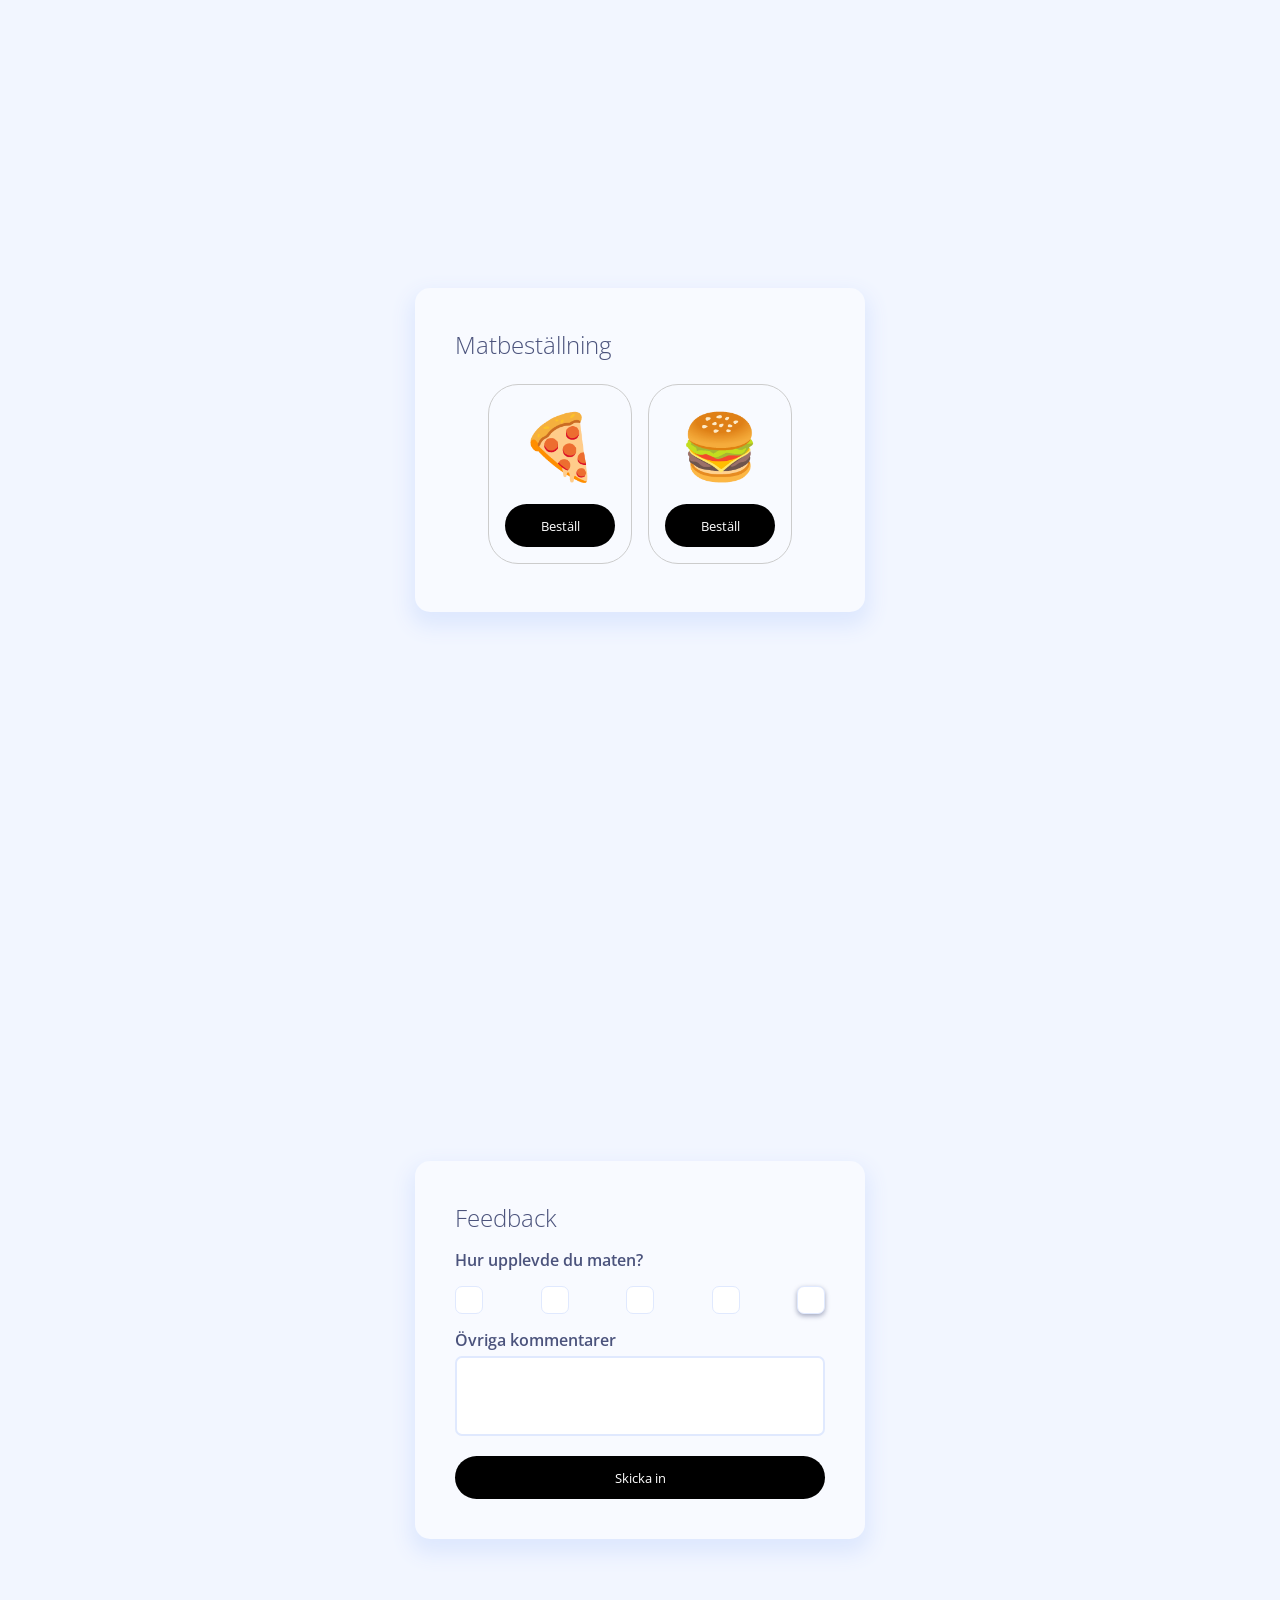
<file: index.html>
<!DOCTYPE html>
<html>
  <head>
    <meta charset="UTF-8" />
    <title>Valtech Food / Martin - Beställning</title>
    <link rel="stylesheet" href="https://maxst.icons8.com/vue-static/landings/line-awesome/line-awesome/1.3.0/css/line-awesome.min.css">
    
    <meta name="viewport" content="width=device-width, initial-scale=1" />
    <link href="styles.css" rel="stylesheet" />
    <!-- Lägg till Google Tag Manager script här-->
    <!-- Google Tag Manager -->
    <script>(function(w,d,s,l,i){w[l]=w[l]||[];w[l].push({'gtm.start':
      new Date().getTime(),event:'gtm.js'});var f=d.getElementsByTagName(s)[0],
      j=d.createElement(s),dl=l!='dataLayer'?'&l='+l:'';j.async=true;j.src=
      'https://www.googletagmanager.com/gtm.js?id='+i+dl;f.parentNode.insertBefore(j,f);
      })(window,document,'script','dataLayer','GTM-TRJ2368');</script>
      <!-- End Google Tag Manager -->
  </head>
  <body>
    <!-- Google Tag Manager (noscript) -->
    <noscript><iframe src="https://www.googletagmanager.com/ns.html?id=GTM-TRJ2368"
      height="0" width="0" style="display:none;visibility:hidden"></iframe></noscript>
      <!-- End Google Tag Manager (noscript) -->
    <section>
      <div class="container">
        <h1>Matbeställning</h1>
        <ul class="products">
          <li>
            <div class="product">
              <div class="img">🍕</div>
              <button id="pizza" class="button" data-product="pizza" data-price="89">
                Beställ
              </button>
            </div>
          </li>
          <li class="product">
            <div>
              <div class="img">🍔</div>
              <button id="hamburger" class="button" data-product="hamburger" data-price="129">
                Beställ
              </button>
            </div>
          </li>
        </ul>
      </div>
    </section>

    <section>
      <form class="container" id="feedback-form" action="thankyou.html">
        <h1>Feedback</h1>

        <p>Hur upplevde du maten?</p>
        <div class="feedback-scale">
          <input type="radio" name="radio" id="super-sad" value="super-sad">
          <label class="radio-label" for="super-sad">
            <i class="lar la-sad-tear"></i>
          </label>
          <input type="radio" name="radio" id="sad" value="sad">
          <label class="radio-label" for="sad">
            <i class="las la-frown"></i>
          </label>
          <input type="radio" name="radio" id="neutral" value="neutral">
          <label class="radio-label" for="neutral">
            <i class="lar la-meh"></i>
          </label>
          <input type="radio" name="radio" id="happy" value="happy">
          <label class="radio-label" for="happy">
            <i class="lar la-smile"></i>
          </label>
          <input type="radio" checked="checked" name="radio" id="super-happy" value="super-happy">
          <label class="radio-label" for="super-happy">
            <i class="lar la-grin"></i>
          </label>
        </div>

        <div class="feedback-msg">
          <p>Övriga kommentarer</p>
          <textarea name="feedback-comment"></textarea>
        </div>
        <button class="button" type="submit" form="feedback-form" value="Submit">Skicka in</button>
      </form>
    </section>

    <script src="index.js"></script>
  </body>
</html>
</file>
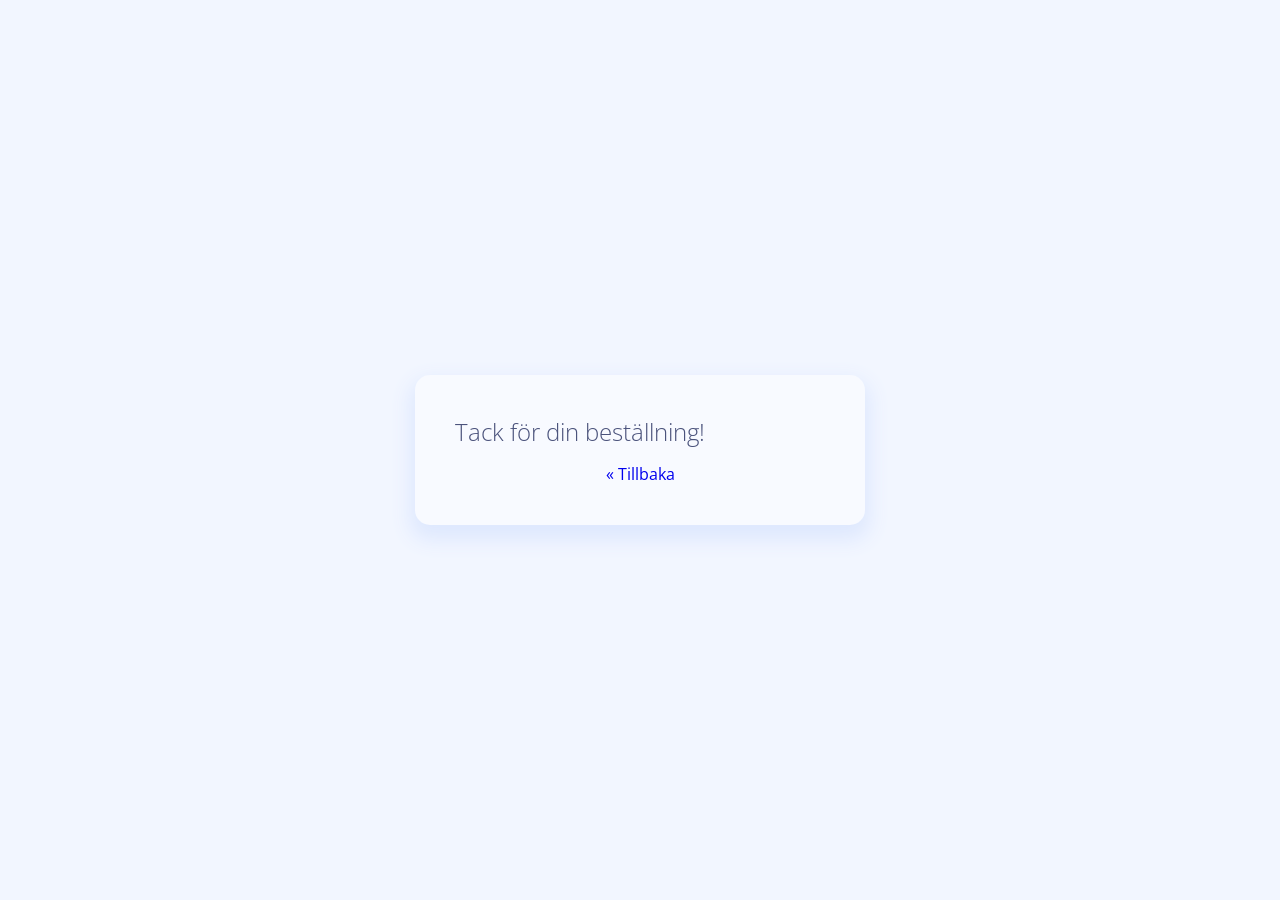
<file: thankyou.html>
<!DOCTYPE html>
<html>
  <head>
    <meta charset="UTF-8" />
    <title>Valtech Food / Martin - Tack för beställningen</title>
    <meta name="viewport" content="width=device-width, initial-scale=1" />
    <link href="styles.css" rel="stylesheet" />
    <!-- Lägg till Google Tag Manager script här-->
    <script>(function(w,d,s,l,i){w[l]=w[l]||[];w[l].push({'gtm.start':
      new Date().getTime(),event:'gtm.js'});var f=d.getElementsByTagName(s)[0],
      j=d.createElement(s),dl=l!='dataLayer'?'&l='+l:'';j.async=true;j.src=
      'https://www.googletagmanager.com/gtm.js?id='+i+dl;f.parentNode.insertBefore(j,f);
      })(window,document,'script','dataLayer','GTM-TRJ2368');</script>
  </head>

  <body>
    <!-- Lägg till Google Tag Manager (noscript) här! -->
    <noscript><iframe src="https://www.googletagmanager.com/ns.html?id=GTM-TRJ2368"
      height="0" width="0" style="display:none;visibility:hidden"></iframe></noscript>
    <section>
      <div class="container">
        <h1>Tack för din beställning!</h1>

        <div class="center">
          <a href="index.html"> « Tillbaka</a>
        </div>
      </div>
    </section>

    <script src="index.js"></script>
    <script>
      const urlParam = new URLSearchParams(window.location.search);

      const product = urlParam.get("product");
      const price = urlParam.get("price");

      console.log(product, price);

      const radio = urlParam.get("radio");
      const feedbackMsg = urlParam.get("feedback-comment");

      console.log(radio, feedbackMsg);

      //Lägg in och fyll datalagret vid färdig transaktion
    </script>
  </body>
</html>
</file>
<file: styles.css>
@import url("https://fonts.googleapis.com/css2?family=Open+Sans:wght@300;400;500;600;700&display=swap");

* {
  margin: 0;
  padding: 0;
  box-sizing: border-box;
  list-style-type: none;
  transition: ease 0.2s;
  font-family: Open Sans;
  text-decoration: none;
}

body {
  background: #f2f6ff;
  font-family: sans-serif;
  font-size: 16px;
}

section {
  width: 100%;
  height: 100vh;
  display: flex;
  justify-content: center;
}

h1 {
  text-align: left;
  font-weight: 100;
}

.products {
  display: flex;
  justify-content: center;
  align-items: center;
}

.products li {
  list-style: none;
  margin: 0.5rem;
}

.product {
  border: 1px solid #ccc;
  border-radius: 30px;
  padding: 1rem;
  min-width: 9rem;
}

.product .img {
  font-size: 4rem;
  text-align: center;
  margin-bottom: 1rem;
}

.button {
  font-size: 0.8rem;
  padding: 0.8rem;
  display: block;
  width: 100%;
  border-radius: 2rem;
  border: none;
  background: #000;
  color: #fff;
  cursor: pointer;
}

.product button:hover {
  background: #333;
}

.product button:active {
  background: #666;
}

.center {
  text-align: center;
}

.container {
  background: #f8faff;
  color: #4b537c;
  width: 100%;
  max-width: 450px;
  padding: 40px;
  border-radius: 15px;
  box-shadow: #dee8fe 0 10px 20px 5px;
  display: flex;
  flex-direction: column;
  gap: 15px;
  margin: auto;
}

p {
  font-weight: 600;
}

.feedback-scale {
  display: flex;
  justify-content: space-between;
  align-items: center;
}

.radio-label {
  background: white;
  padding: 13px;
  border-radius: 7px;
  border: solid 0.5px #e0e9fe;
  cursor: pointer;
}

.feedback-scale input {
  display: none;
}

.feedback-scale input:checked + label {
  box-shadow: #4b537c7e 0 2px 5px;
}

.radio-label:hover {
  box-shadow: #4b537c7e 0 2px 5px;
}

.radio-label i {
  font-size: 40px;
}

.feedback-msg textarea {
  margin-top: 5px;
  border: solid 2px #e0e9fe;
  padding: 13px;
  border-radius: 7px;
  outline: none;
  font-size: 14px;
  color: #4b537c;
  font-weight: 500;
  letter-spacing: 1px;
  width: 100%;
  height: 80px;
  resize: none;
}
</file>
